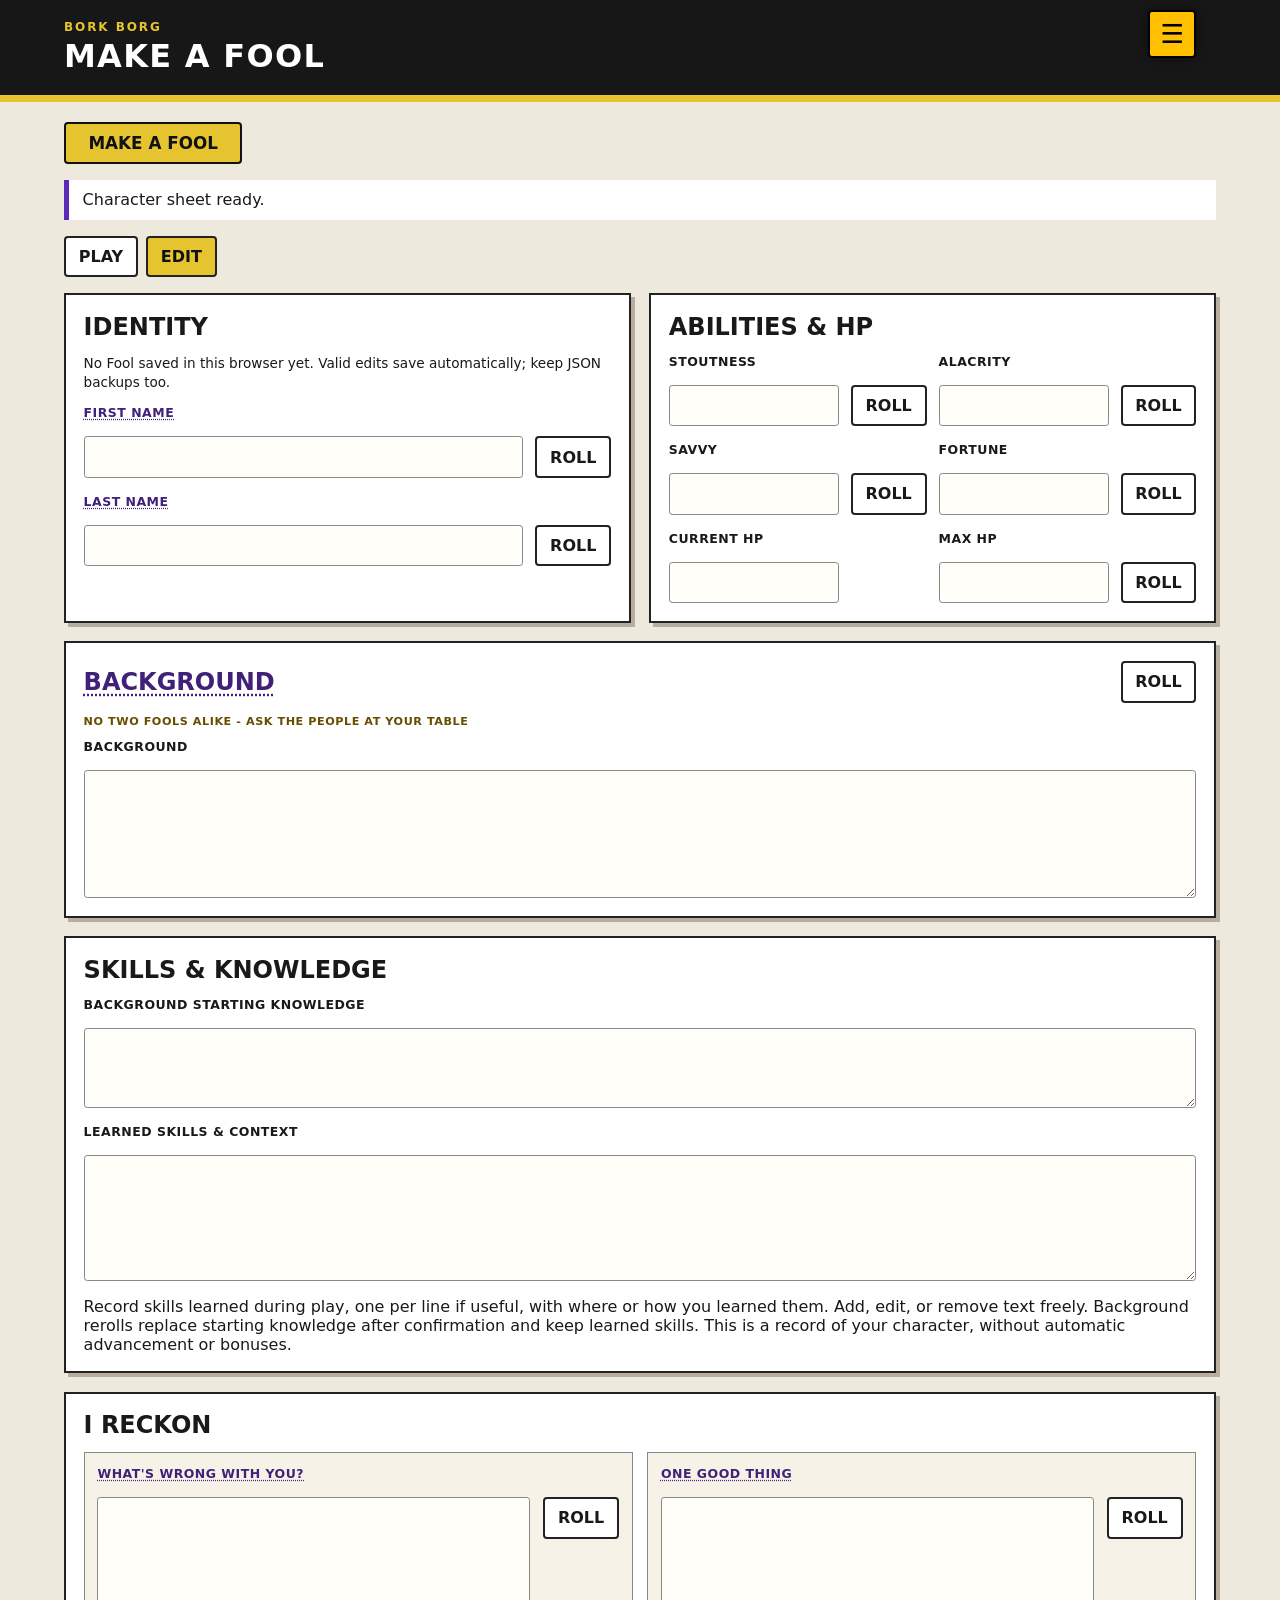
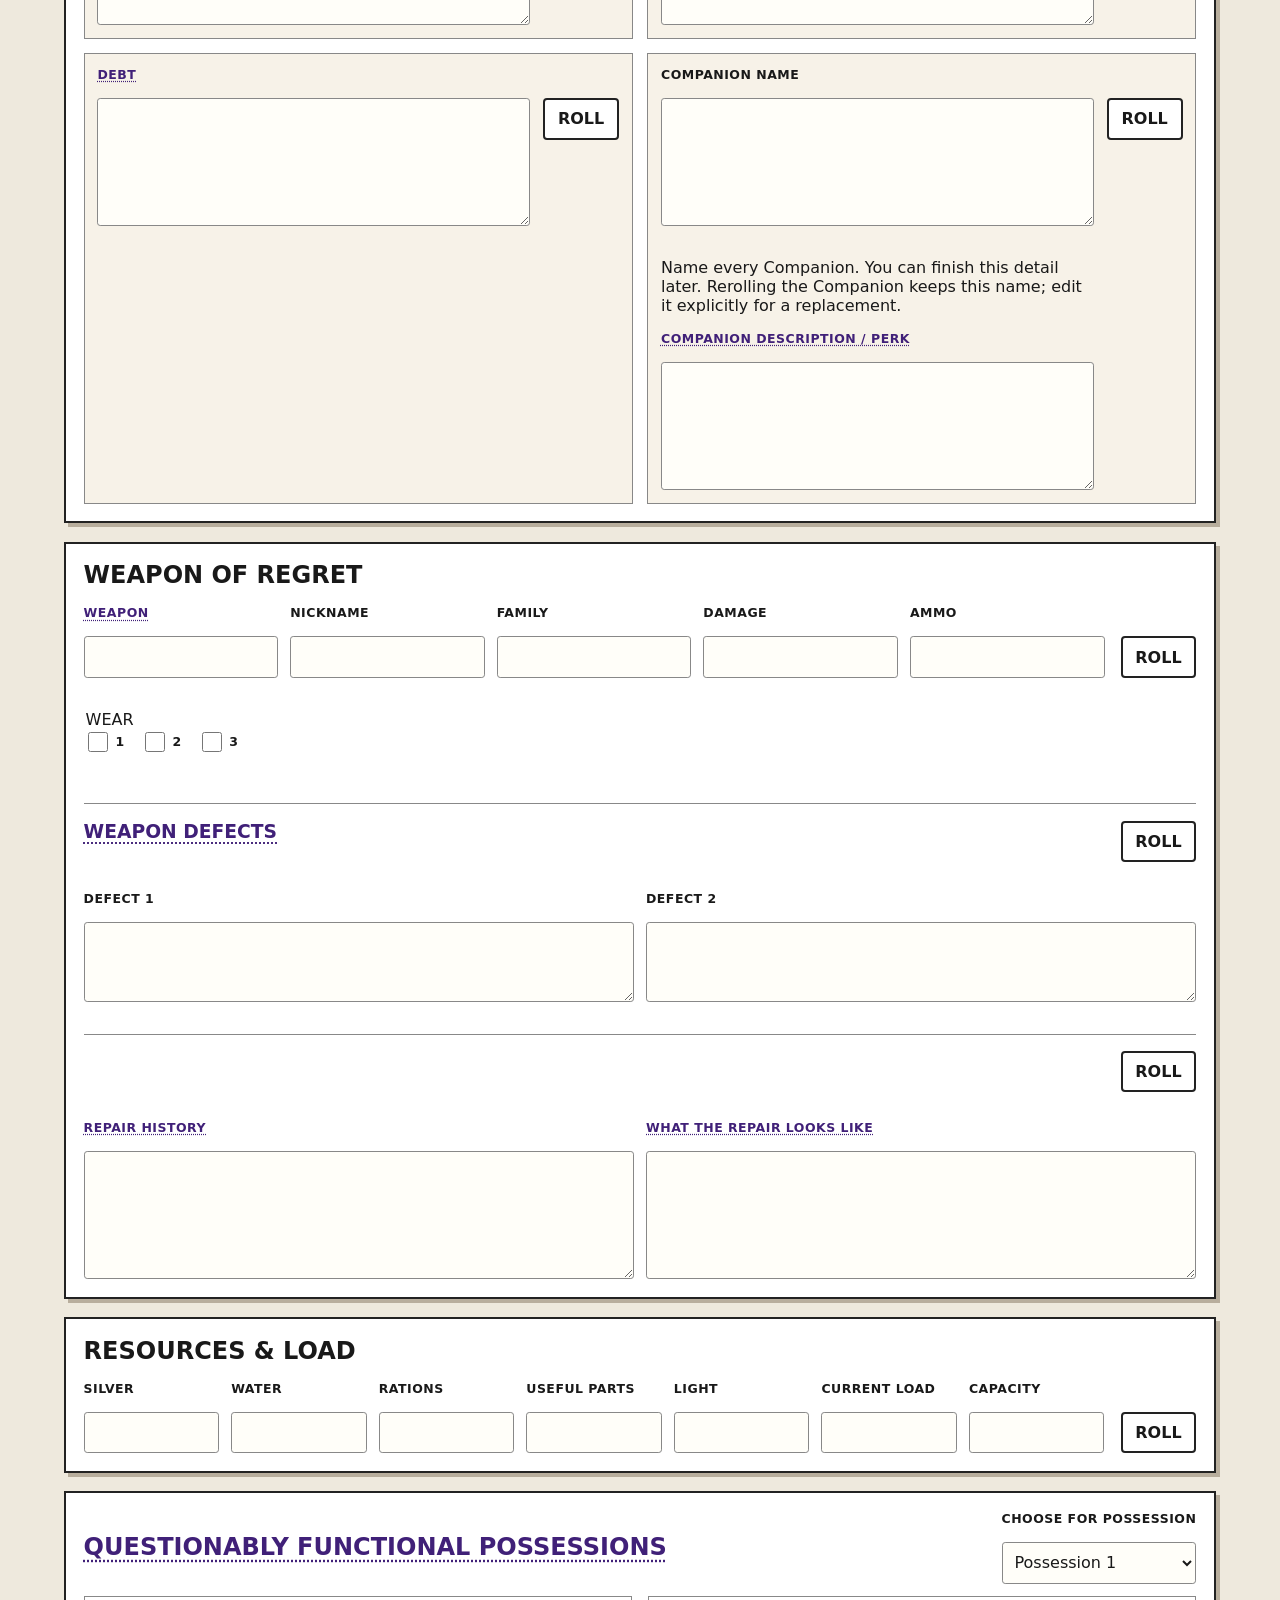
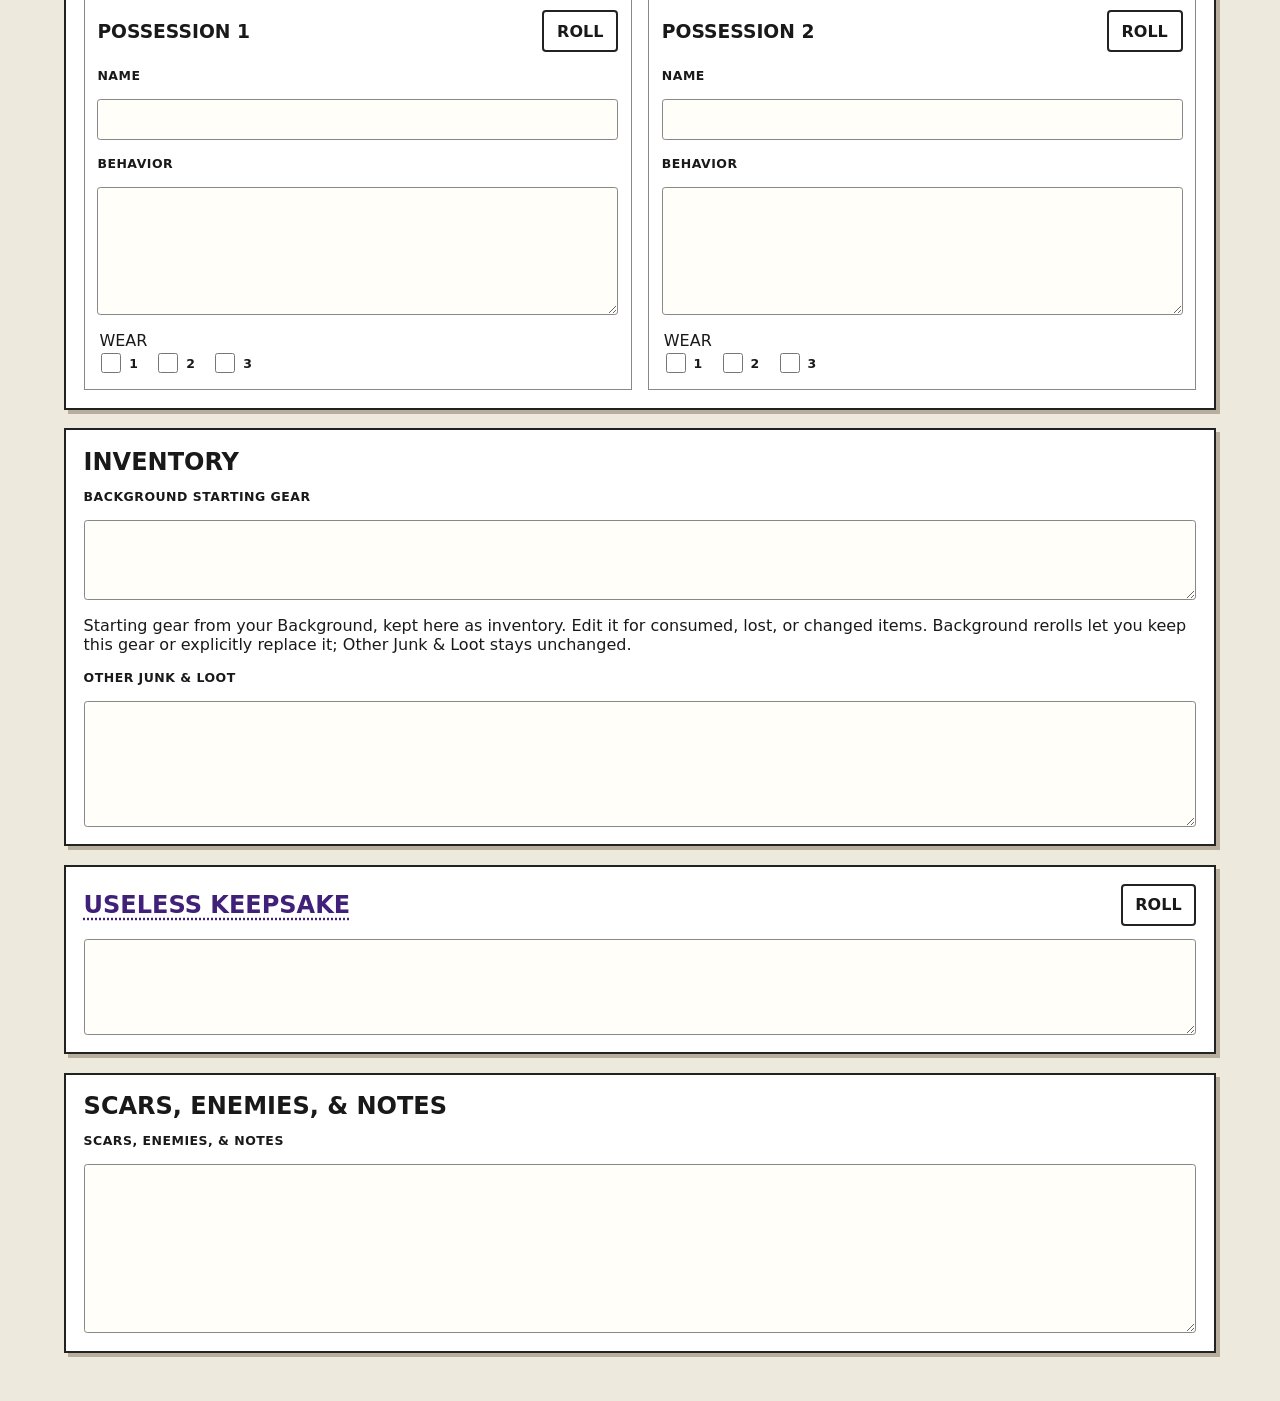
<file: BorkBorg/index.html>
<!doctype html>
<html lang="en">
<head>
<meta charset="utf-8">
<meta name="viewport" content="width=device-width, initial-scale=1">
<title>MAKE A FOOL has moved</title>
<link rel="canonical" href="https://hog-water.github.io/borkborg/make-a-fool/">
</head>
<body>
<h1>MAKE A FOOL has moved</h1>
<p><a id="destination" href="/borkborg/make-a-fool/">Continue to MAKE A FOOL</a>.</p>
<noscript><p>JavaScript is disabled. Follow the link above to continue.</p></noscript>
<script>
const destination = "/borkborg/make-a-fool/" + location.search + location.hash;
document.getElementById("destination").href = destination;
location.replace(destination);
</script>
</body>
</html>
</file>
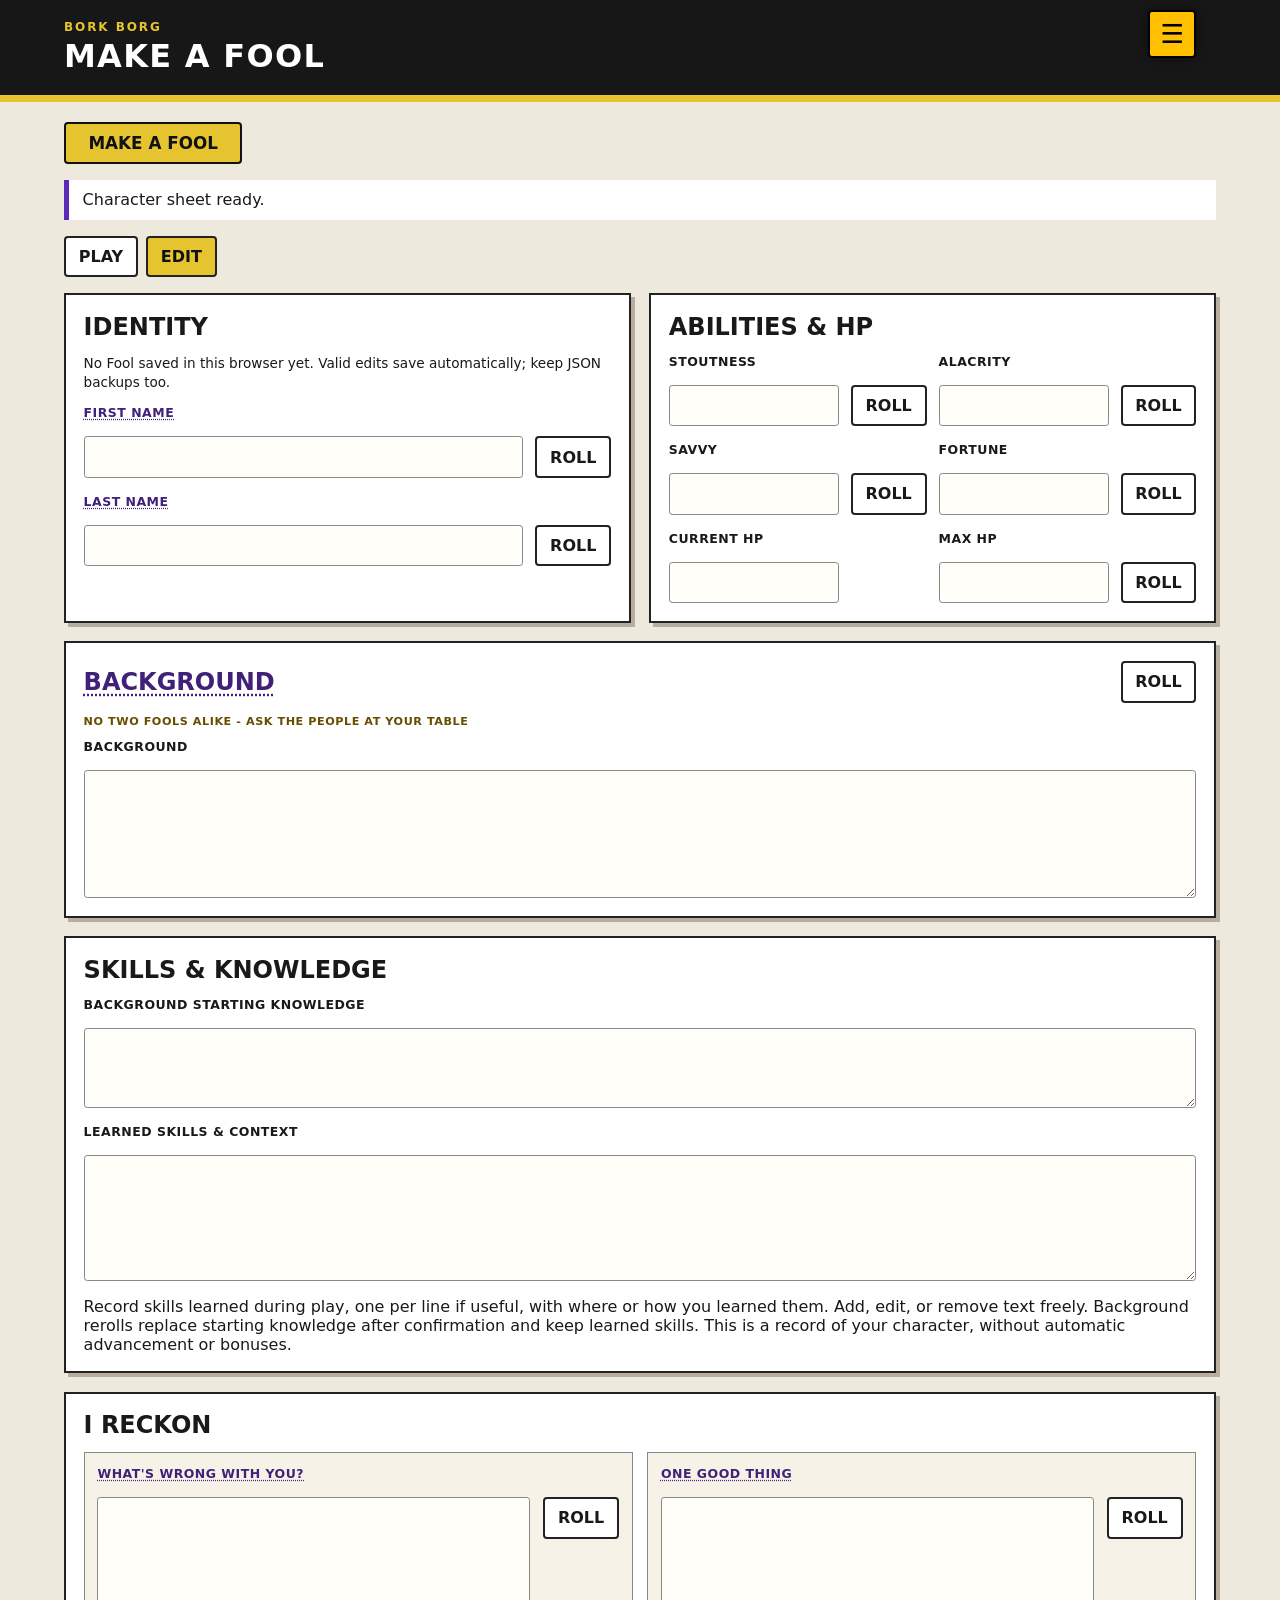
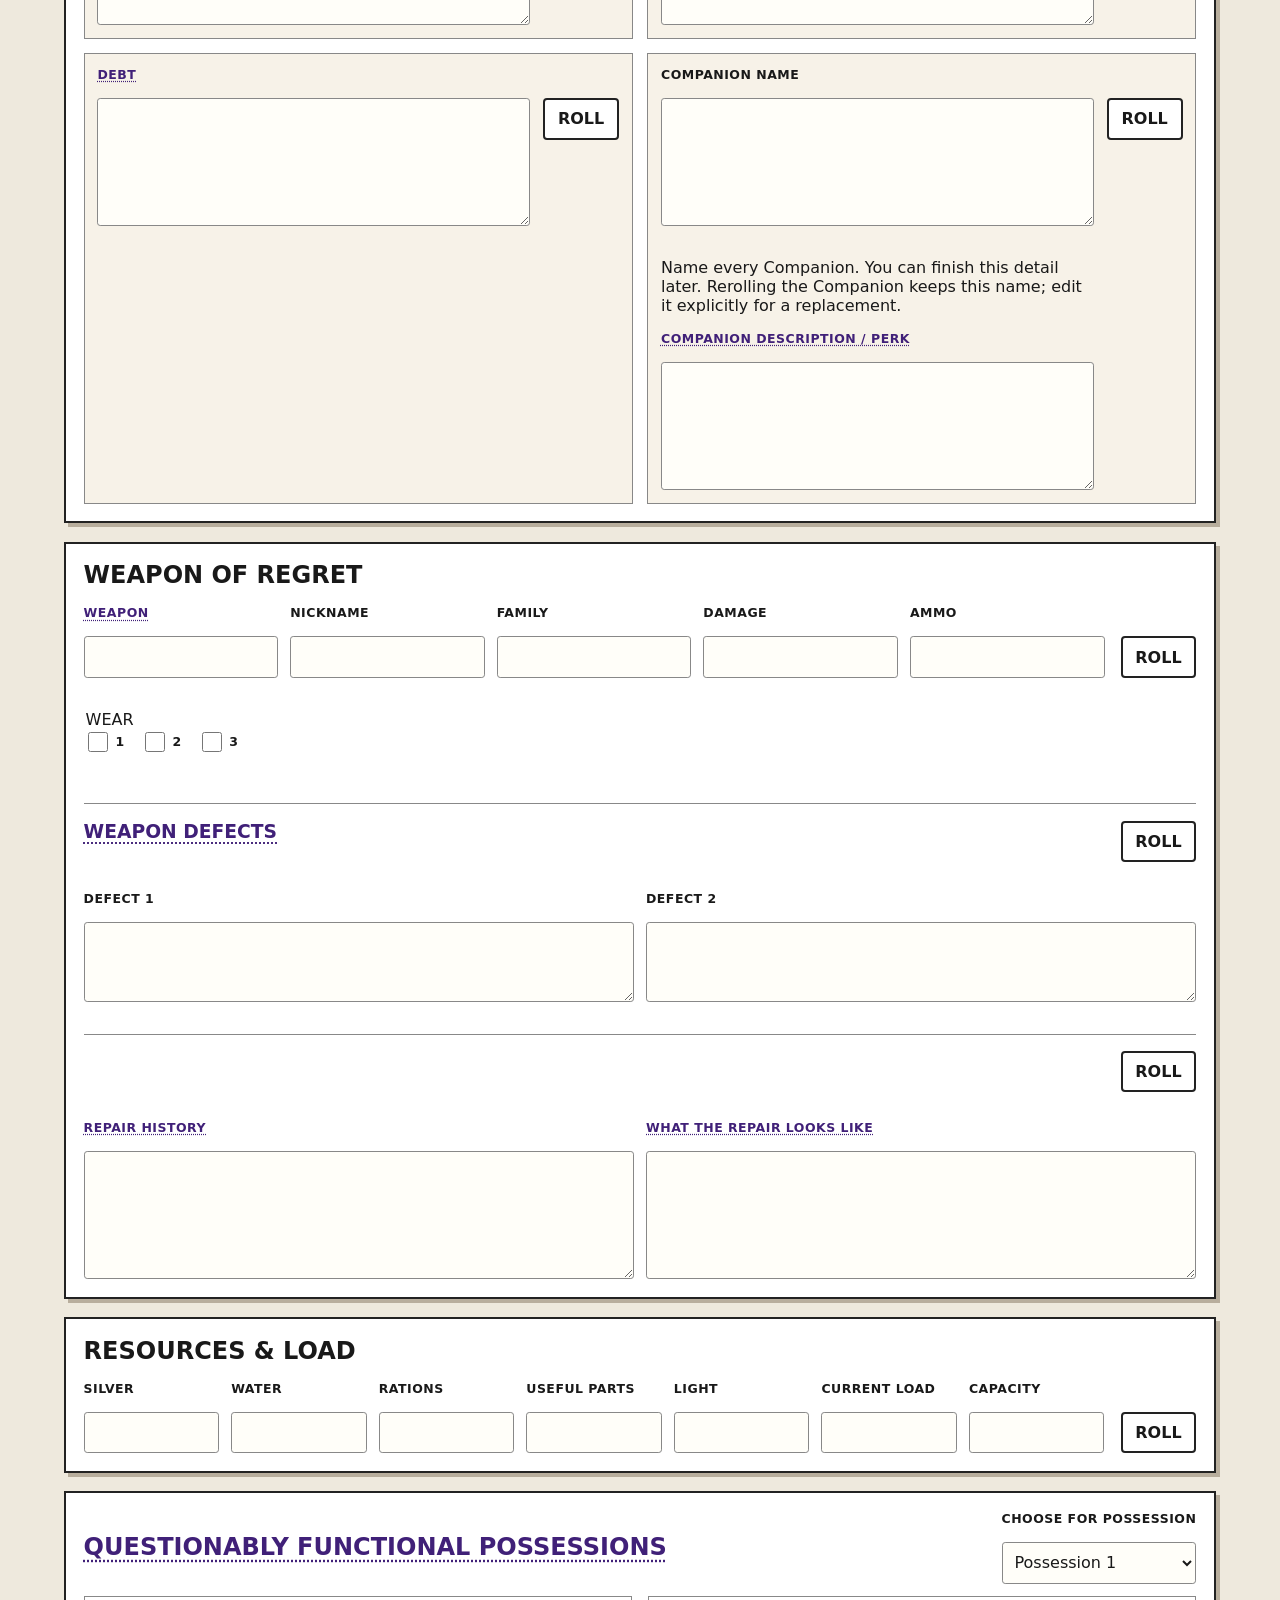
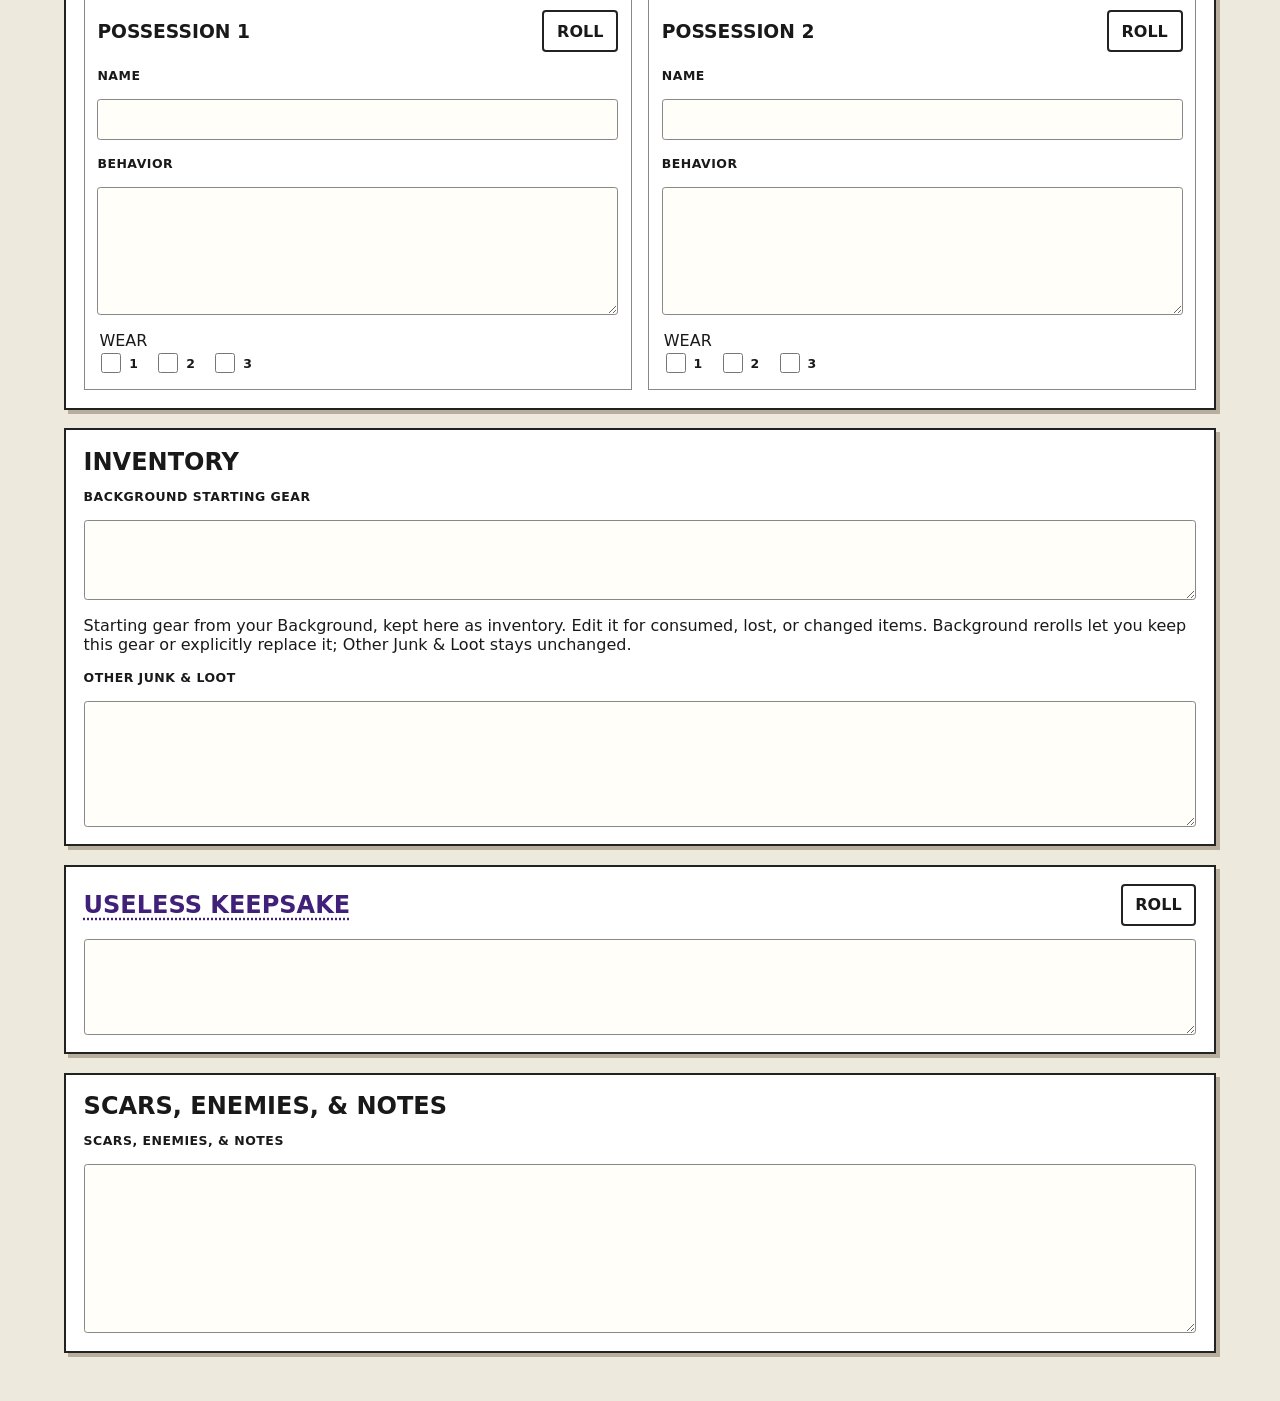
<file: borkborg/make-a-fool/index.html>
<!doctype html>
<html lang="en">
<head>
  <meta charset="utf-8">
  <meta name="viewport" content="width=device-width, initial-scale=1">
  <meta name="color-scheme" content="light dark">
  <title>BORK BORG - MAKE A FOOL</title>
  <link rel="stylesheet" href="app.css">
  <link rel="stylesheet" href="navigation.css">
  <link rel="stylesheet" href="reference-preview.css">
</head>
<body>
  <header class="masthead">
    <div><p class="eyebrow">BORK BORG</p><h1>MAKE A FOOL</h1></div>
  </header>
  <button id="menu-button" class="maf-menu-button" type="button" aria-label="Open menu"><span aria-hidden="true">&#9776;</span></button>
  <dialog id="navigation-drawer" class="maf-navigation" aria-labelledby="navigation-title">
    <header><h2 id="navigation-title">Menu</h2><button type="button" data-nav-close autofocus>Close</button></header>
    <nav aria-label="Sheet and references">
      <a href="#sheet" data-nav-section="sheet">Character sheet</a>
      <a href="/borkborg/tables/" target="_blank" rel="noopener">Tables (opens a new tab)</a>
      <a href="#field-abilities" data-nav-section="field-abilities">Abilities &amp; HP</a>
      <a href="#field-background" data-nav-section="field-background">Background, skills &amp; I Reckon</a>
      <a href="#field-weapon" data-nav-section="field-weapon">Weapon of Regret</a>
      <a href="#field-resources" data-nav-section="field-resources">Resources &amp; inventory</a>
      <a href="#field-notes" data-nav-section="field-notes">Scars, Enemies, &amp; Notes</a>
    </nav>
    <div class="masthead-actions">
      <label class="theme-picker">Theme<select id="theme-choice"><option value="system">System</option><option value="light">Light</option><option value="dark">Dark</option></select></label>
      <button id="make-fool" class="primary" type="button">MAKE A FOOL</button>
      <p id="theme-feedback" class="theme-feedback" role="status" hidden></p>
    </div>
    <section class="navigation-files" aria-labelledby="backup-title"><div class="section-title"><h2 id="backup-title">Save or load a Fool</h2><div class="actions"><button id="download-json" type="button">Download JSON</button><button id="download-markdown" type="button">Download Markdown</button><button id="import-json" type="button" aria-haspopup="dialog">Import JSON</button></div></div><input id="import-file" type="file" accept=".json,application/json" hidden><details class="navigation-help"><summary>Saving, formats, and backups</summary><p>Download JSON for the current Fool, including your edits, outstanding details, and history. In a fresh session, choose Import JSON and select your saved file. Review it, then replace the current Fool or cancel. You can download the current Fool before replacing it.</p><p>Markdown is an export-only readable sheet of recorded character fields and outstanding choices. History and catalog provenance are summarized; the complete event ledger and machine metadata are omitted. Markdown cannot be imported. Keep JSON for a complete portable backup.</p><p>This release supports portable data 0.0.4 only. Older and future files are rejected without conversion. Keep a backup before replacing or resetting data.</p><p>Valid edits save automatically in this browser and restore when you reload. This is one browser-local Fool, not an account or cloud backup. Download JSON to keep a portable copy; clearing site data or changing browsers can remove access to the local save.</p></details><details class="serialization"><summary>Portable state preview</summary><p>This read-only JSON is the current Fool used by Download JSON. It updates with valid edits in this browser; Import JSON replaces it only after review and confirmation.</p><textarea id="serialized" readonly aria-label="Current portable Fool state"></textarea></details></section>
  </dialog>
  <main>
    <div id="draft-status" class="status draft-error" role="alert" hidden><p id="draft-message"></p><button id="discard-draft" type="button">Discard invalid draft</button></div>
    <button id="start-fool" class="primary" type="button">Make a Fool</button>
    <p id="status" class="status" role="status" aria-live="polite">Ready to make trouble.</p><div id="play-edit-controls" class="play-edit-controls" role="group" aria-label="Sheet presentation"><button type="button" data-mode="play" aria-pressed="false">Play</button><button type="button" data-mode="edit" aria-pressed="true">Edit</button></div>
    <dialog id="import-dialog" class="card import-dialog" aria-labelledby="import-title" aria-describedby="import-summary import-warning"><h2 id="import-title">Replace the current Fool?</h2><p id="import-summary"></p><p id="import-warning">This replaces the whole current Fool, including its history and outstanding details. Download the current Fool first if you want to keep it.</p><div class="actions"><button id="import-cancel" type="button" autofocus>Cancel</button><button id="import-backup" type="button">Download current JSON</button><button id="import-replace" type="button">Replace with imported Fool</button></div><p id="import-status" role="status" aria-live="polite"></p></dialog>
    <section id="local-recovery" class="card" hidden aria-labelledby="recovery-title"><h2 id="recovery-title">Saved data needs your attention</h2><p id="recovery-status" role="status" aria-live="polite"></p><p>Raw backup preserves the original text. It is not a validated JSON export for this release. Starting new removes this saved payload only after confirmation.</p><div class="actions"><button id="raw-backup" type="button">Download raw backup</button><button id="reset-local" type="button">Start new / reset saved data</button></div></section>
    <form id="sheet" class="sheet" novalidate>
      <section id="field-identity" class="card identity" data-sheet-section="identity"><div class="section-title"><h2>Identity</h2></div><p id="storage-status" class="save-status" role="status" aria-live="polite"></p><div class="grid two">
        <label id="field-first-name">First name<input data-field="identity.name.firstName"><a class="table-link" href="#table-first_name">View table: d10 block / d20 entry</a></label><button data-roll="firstName" type="button" aria-label="Roll first name">ROLL</button>
        <label id="field-last-name">Last name<input data-field="identity.name.lastName"><a class="table-link" href="#table-last_name">View table</a></label><button data-roll="lastName" type="button" aria-label="Roll last name">ROLL</button>
      </div></section>
      <section id="choice-panel" class="candidate wide" data-sheet-section="identity" hidden aria-labelledby="choice-title">
        <div><p class="eyebrow">Outstanding character details</p><h2 id="choice-title">Finish these when you are ready</h2><p>These details do not stop you from using or editing the rest of the Fool.</p></div>
        <p class="play-edit-hint">Switch to Edit to finish these details.</p><div id="choices" class="choices" aria-live="polite"></div>
      </section>
      <section id="field-abilities" class="card" data-sheet-section="abilities"><div class="section-title"><h2>Abilities &amp; HP</h2></div><div class="grid abilities">
        <label>STOUTNESS<input inputmode="numeric" data-field="abilities.stoutness"></label><button data-roll="stoutness" type="button" aria-label="Roll Stoutness">ROLL</button>
        <label>ALACRITY<input inputmode="numeric" data-field="abilities.alacrity"></label><button data-roll="alacrity" type="button" aria-label="Roll Alacrity">ROLL</button>
        <label>SAVVY<input inputmode="numeric" data-field="abilities.savvy"></label><button data-roll="savvy" type="button" aria-label="Roll Savvy">ROLL</button>
        <label>FORTUNE<input inputmode="numeric" data-field="abilities.fortune"></label><button data-roll="fortune" type="button" aria-label="Roll Fortune">ROLL</button>
        <label>Current HP<input inputmode="numeric" data-field="health.hp.current"></label><span></span>
        <label>Max HP<input inputmode="numeric" data-field="health.hp.maximum"></label><button data-roll="hp" type="button" aria-label="Roll maximum HP">ROLL</button>
      </div></section>
      <section id="field-background" class="card wide" data-sheet-section="traits"><div class="section-title"><h2>Background</h2><div class="actions"><a class="table-link" href="#table-background">View table</a><button data-roll="background" type="button" aria-label="Roll Background">ROLL</button></div></div><p class="reminder">NO TWO FOOLS ALIKE - ASK THE PEOPLE AT YOUR TABLE</p><div class="grid background-field"><label>Background<textarea data-field="background.name"></textarea></label></div></section>
      <section class="card wide" id="field-knowledge" data-sheet-section="traits"><div class="section-title"><h2>Skills &amp; Knowledge</h2></div><label>Background starting knowledge<textarea data-field="background.know" aria-describedby="knowledge-help"></textarea></label><label>Learned skills &amp; context<textarea rows="5" data-field="knowledge.learned" aria-describedby="knowledge-help"></textarea></label><p id="knowledge-help">Record skills learned during play, one per line if useful, with where or how you learned them. Add, edit, or remove text freely. Background rerolls replace starting knowledge after confirmation and keep learned skills. This is a record of your character, without automatic advancement or bonuses.</p></section>
      <section id="field-reckon" class="card wide" data-sheet-section="traits"><div class="section-title"><h2>I Reckon</h2></div><div class="reckon">
        <div class="reckon-item"><label id="field-wrong">What's Wrong With You?<textarea data-field="identity.wrong"></textarea></label><div class="reckon-actions"><a class="table-link" href="#table-wrong">View table</a><button data-roll="wrong" type="button" aria-label="Roll What's Wrong With You">ROLL</button></div></div>
        <div class="reckon-item"><label id="field-good">One Good Thing<textarea data-field="identity.good"></textarea></label><div class="reckon-actions"><a class="table-link" href="#table-good">View table</a><button data-roll="good" type="button" aria-label="Roll One Good Thing">ROLL</button></div></div>
        <div class="reckon-item"><label id="field-debt">Debt<textarea data-field="identity.debt"></textarea></label><div class="reckon-actions"><a class="table-link" href="#table-debt">View table</a><button data-roll="debt" type="button" aria-label="Roll Debt">ROLL</button></div></div>
        <div class="reckon-item companion-reckon"><div class="companion-fields"><label class="companion-name-control"><span>Companion name</span><textarea data-field="identity.companionName" rows="1" aria-describedby="companion-name-help"></textarea></label><p id="companion-name-help">Name every Companion. You can finish this detail later. Rerolling the Companion keeps this name; edit it explicitly for a replacement.</p><p id="companion-name-outstanding" role="status" hidden>Outstanding detail: name your Companion.</p><label id="field-companion">Companion description / perk<textarea data-field="identity.companion"></textarea></label></div><div class="reckon-actions"><a class="table-link" href="#table-companion">View table</a><button data-roll="companion" type="button" aria-label="Roll Companion">ROLL</button></div></div>
      </div></section>
      <section id="field-weapon" class="card wide" data-sheet-section="fighting"><div class="section-title"><h2>Weapon of Regret</h2><button data-roll="weapon" type="button" aria-label="Roll Weapon of Regret">ROLL</button></div><div class="grid weapon"><label>Weapon<input data-field="weapon.type"><a class="table-link" href="#table-weapon">View Weapon table</a></label><label>Nickname<input data-field="weapon.nickname"></label><label>Family<input data-field="weapon.family"></label><label>Damage<input data-field="weapon.damage"></label><label>Ammo<input data-field="weapon.ammo_die"></label></div><fieldset class="wear"><legend>WEAR</legend><label><input type="checkbox" data-field="weapon.wear.1"> 1</label><label><input type="checkbox" data-field="weapon.wear.2"> 2</label><label><input type="checkbox" data-field="weapon.wear.3"> 3</label></fieldset><div class="field-toolbar actions"><a class="table-link" href="#table-defect">View Defects table</a><button data-roll="defects" type="button" aria-label="Roll Weapon Defects">ROLL</button></div><div id="field-defects" class="grid equal-two"><label>Defect 1<textarea data-field="weapon.defects.1"></textarea></label><label>Defect 2<textarea data-field="weapon.defects.2"></textarea></label></div><div class="repair-toolbar"><div class="actions"><a class="table-link" href="#table-repair">View Repair History table</a><a class="table-link" href="#table-repair_appearance">View Repair Appearance table</a><button data-roll="repair" type="button" aria-label="Roll Weapon Repair">ROLL</button></div></div><div id="field-repair" class="grid equal-two"><label>Repair history<textarea data-field="weapon.repair_history"></textarea></label><label>What the repair looks like<textarea data-field="weapon.repair_appearance"></textarea></label></div></section>
      <section id="field-resources" class="card wide supplies" data-sheet-section="supplies"><div class="section-title"><h2>Resources &amp; Load</h2><button data-roll="supplies" type="button" aria-label="Roll starting supplies">ROLL</button></div><div class="grid resources"><label>Silver<input data-field="resources.silver"></label><label>Water<input data-field="resources.water"></label><label>Rations<input data-field="resources.rations"></label><label>Useful Parts<input data-field="resources.parts"></label><label>Light<input data-field="resources.light"></label><label>Current load<input data-field="inventory.load.current"></label><label>Capacity<input data-field="inventory.load.capacity"></label></div></section>
      <section id="field-possessions" class="card wide" data-sheet-section="supplies"><div class="section-title"><h2>Questionably Functional Possessions</h2><a class="table-link" href="#table-possession">View table</a></div><div id="possessions" class="possessions"></div></section>
      <section id="field-inventory" class="card wide" data-sheet-section="supplies"><div class="section-title"><h2>Inventory</h2></div><label>Background starting gear<textarea data-field="background.have" aria-describedby="background-gear-help"></textarea></label><p id="background-gear-help">Starting gear from your Background, kept here as inventory. Edit it for consumed, lost, or changed items. Background rerolls let you keep this gear or explicitly replace it; Other Junk &amp; Loot stays unchanged.</p><label>Other Junk &amp; Loot<textarea rows="5" data-field="inventory.other_junk"></textarea></label></section>
      <section id="field-keepsake" class="card wide keepsake" data-sheet-section="traits"><div class="section-title"><h2 id="keepsake-title">Useless Keepsake</h2><div class="actions"><a class="table-link" href="#table-keepsake">View table</a><button data-roll="keepsake" type="button" aria-label="Roll Useless Keepsake">ROLL</button></div></div><textarea aria-labelledby="keepsake-title" data-field="keepsake.description"></textarea></section>
      <section id="field-notes" class="card wide notes" data-sheet-section="history"><div class="section-title"><h2>Scars, Enemies, &amp; Notes</h2></div><label>Scars, Enemies, &amp; Notes<textarea rows="7" data-field="notes.scars_people_angry"></textarea></label></section>
    </form>
    <details id="creation-tables" class="creation-tables print-references"><summary id="creation-tables-title">Creation tables</summary><p>Expand a table to choose a result for the live sheet, or use the sheet's Roll / reroll controls for a random result. Results come from the source-derived catalog.</p><div id="tables"></div></details>
  </main>
  <script type="module" src="theme.mjs"></script>
  <script type="module" src="app.mjs"></script>
</body>
</html>
</file>
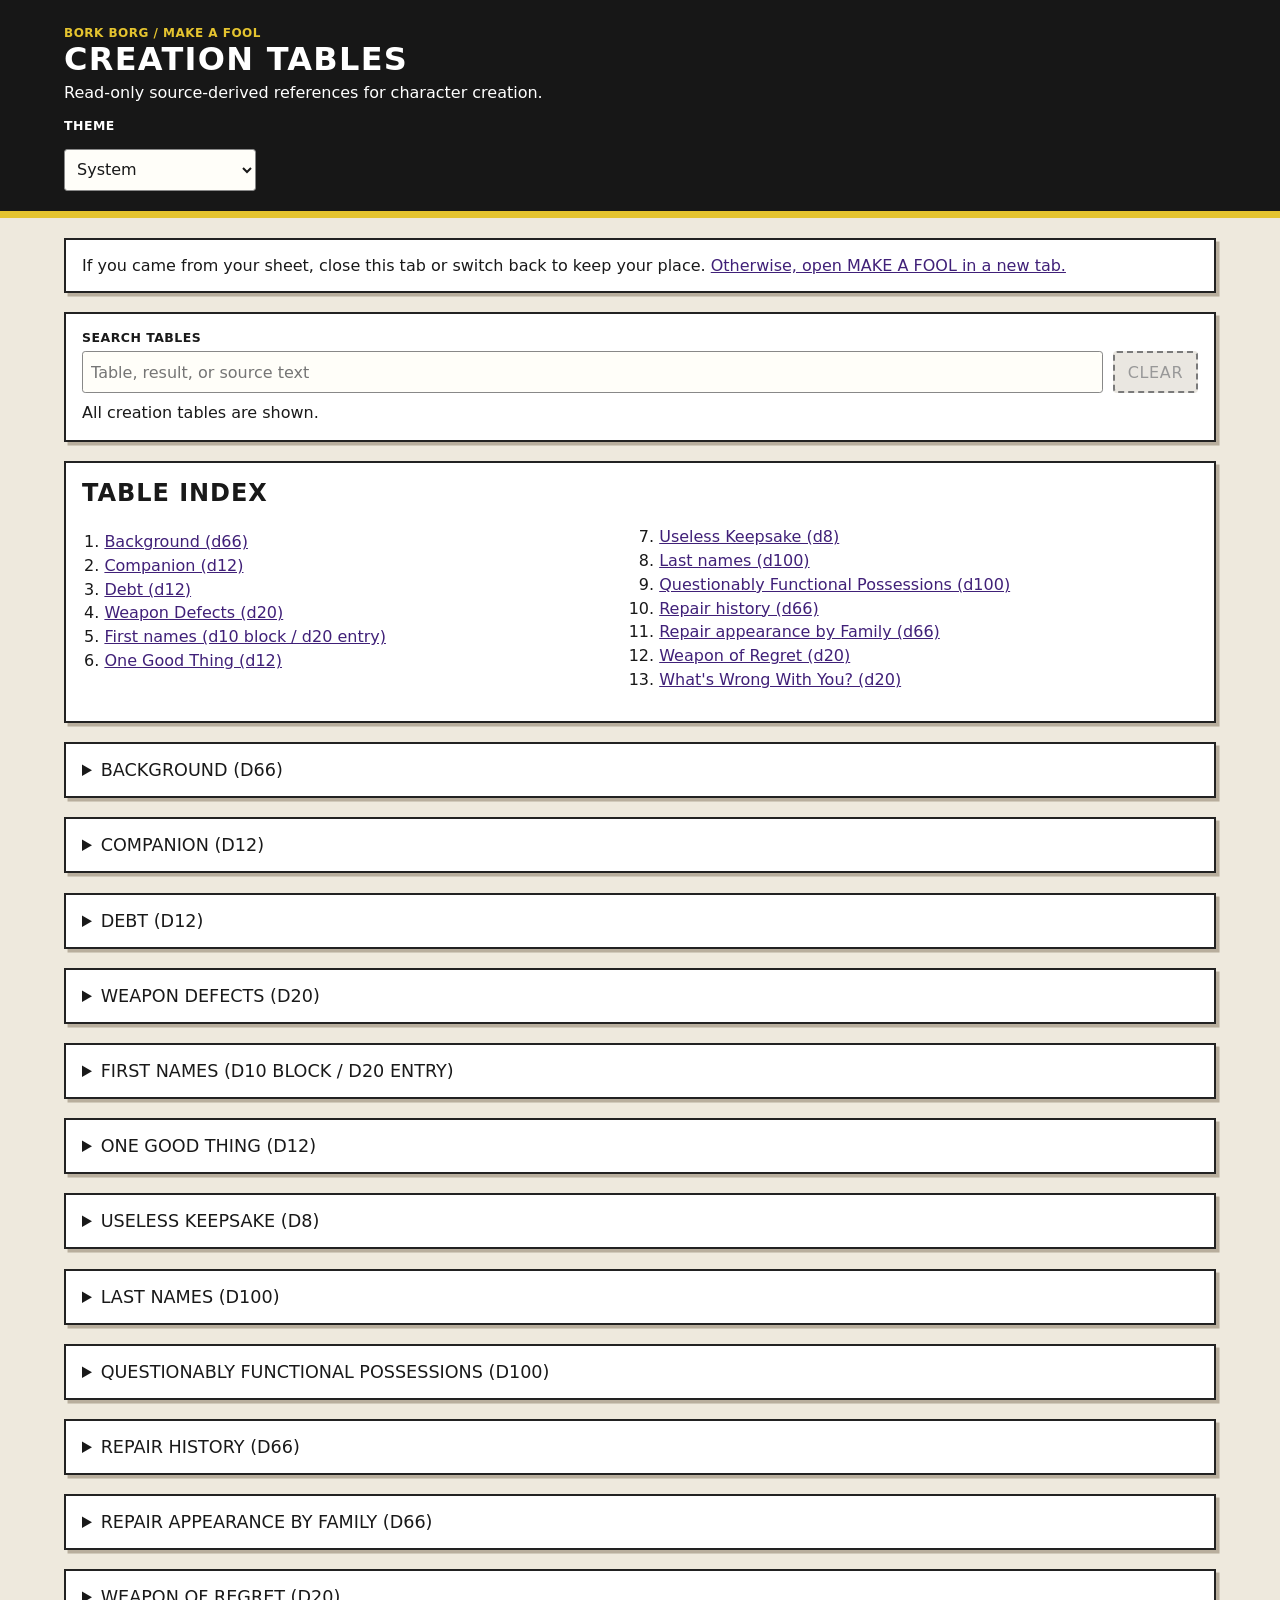
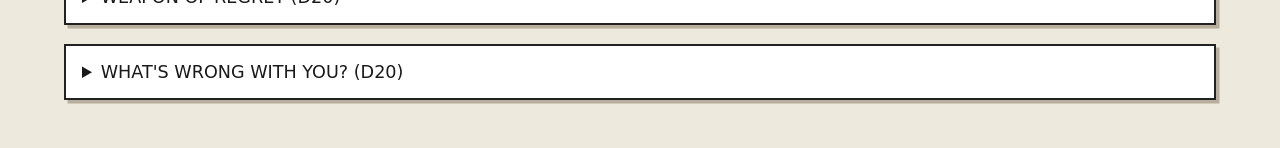
<file: borkborg/tables/index.html>
<!doctype html>
<html lang="en">
<head>
  <meta charset="utf-8">
  <meta name="viewport" content="width=device-width, initial-scale=1">
  <meta name="color-scheme" content="light dark">
  <title>BORK BORG creation tables</title>
  <link rel="stylesheet" href="tables.css">
</head>
<body>
  <header class="masthead"><div class="masthead-content">
    <p class="eyebrow">BORK BORG / MAKE A FOOL</p>
    <h1>Creation tables</h1>
    <p>Read-only source-derived references for character creation.</p>
    <label class="theme-picker">Theme<select id="theme-choice"><option value="system">System</option><option value="light">Light</option><option value="dark">Dark</option></select></label>
    <p id="theme-feedback" role="status" hidden></p>
  </div></header>
  <main>
    <p id="sheet-return" class="sheet-return">If you came from your sheet, close this tab or switch back to keep your place. <a href="../make-a-fool/" target="_blank" rel="noopener">Otherwise, open MAKE A FOOL in a new tab.</a></p>
    <section class="search-panel" aria-label="Search creation tables">
      <label for="table-search">Search tables</label>
      <div class="search-actions"><input id="table-search" type="search" autocomplete="off" placeholder="Table, result, or source text"><button id="clear-search" type="button" disabled>Clear</button></div>
      <p id="search-status" role="status"></p>
    </section>
    <nav aria-label="Creation table index"><h2>Table index</h2><ol id="table-index"></ol></nav>
    <p id="no-results" hidden>No tables or entries match that search. Clear the search and try another word.</p>
    <section id="tables" aria-label="Creation tables"></section>
  </main>
  <script type="module" src="tables.mjs"></script>
  <script type="module" src="../make-a-fool/theme.mjs"></script>
</body>
</html>
</file>
<file: borkborg/make-a-fool/app.css>
:root {
  color-scheme: light;
  font-family: ui-sans-serif, system-ui, sans-serif;
  --menu-fill: #FFC000;
  --menu-ink: #000;
  --page: #eee9dd;
  --ink: #191919;
  --surface: #fff;
  --surface-alt: #f7f2e8;
  --field: #fffef9;
  --border: #222;
  --border-soft: #888;
  --shadow: #b8ae9d;
  --masthead: #171717;
  --masthead-ink: #fff;
  --accent: #e5c42f;
  --accent-hover: #f4da63;
  --focus: #5d2ab8;
  --focus-soft: #eee8fa;
  --link: #402078;
  --reminder: #674d00;
  --muted: #555;
  --badge: #5d2ab8;
  --badge-ink: #fff;
  --accent-ink: #111;
  --error: #9c1748;
  --disabled: #ddd8ce;
  --disabled-ink: #555;
  --palette-magenta: #FF0080;
  --palette-amber: #FFC000;
}
* { box-sizing: border-box; }
html { scroll-padding-top: calc(4.5rem + env(safe-area-inset-top)); }
body > .masthead { padding-right: 8rem; }
.save-status { font-size: .85rem; line-height: 1.4; }
.draft-error { border-color: var(--error); }
[aria-invalid="true"] { border: 2px solid var(--error); }
.reference-trigger {
  padding: 0; min-height: 1.5rem; max-width: 100%;
  color: var(--link); border: 0; background: transparent;
  text-align: left; text-decoration: underline dotted; text-underline-offset: .2em;
  overflow-wrap: anywhere; white-space: normal; font: inherit;
  -webkit-tap-highlight-color: transparent;
}
.reference-label-heading { min-height: 0; font-size: .78rem; font-weight: 800; letter-spacing: .04em; line-height: normal; }
.reference-trigger[hidden] { display: none; }
.reference-label-text { position: absolute; clip: rect(0 0 0 0); width: 1px; height: 1px; overflow: hidden; }
.field-reference-group > label { margin-top: 0; }
#sheet label + p, #sheet .field-reference-group + p { margin-top: 1rem; }
.reference-table-scroll { max-width: 100%; overflow-x: auto; }
.reference-table-scroll:focus-visible { outline: 3px solid var(--focus); outline-offset: -3px; }
.reference-scroll-help { font-size: .85rem; line-height: 1.4; }
.reference-table table { width: 100%; table-layout: auto; border-collapse: collapse; }
.reference-table thead th { white-space: nowrap; }
.reference-table .reference-die { width: 1%; white-space: nowrap; font-variant-numeric: tabular-nums; }
.reference-slot { max-width: 14rem; }
.field-reference-group { display: grid; align-content: start; gap: 1rem; min-width: 0; }
.print-references { display: none; }
.navigation-files .section-title, .navigation-files .actions { display: grid; gap: .65rem; }
.maf-navigation .masthead-actions { display: grid; margin: 1rem 0; }
body { margin: 0; background: var(--page); color: var(--ink); }
a { color: var(--link); }
.masthead-actions { display: flex; align-items: end; flex-wrap: wrap; gap: .8rem; }
.theme-picker { min-width: 8rem; }
.theme-feedback { margin: 0; max-width: 22rem; font-size: .8rem; }
.masthead { display: flex; align-items: center; justify-content: space-between; gap: 1rem; padding: 1.25rem max(1rem, calc((100vw - 72rem) / 2)); background: var(--masthead); color: var(--masthead-ink); border-bottom: .45rem solid var(--accent); }
h1, h2, h3, p { margin-top: 0; }
button, .table-link, h1, h2, h3, h4, h5, h6, summary, legend, th { text-transform: uppercase; }
h1 { margin-bottom: 0; letter-spacing: .04em; }
.eyebrow { margin-bottom: .2rem; color: var(--accent); font-size: .75rem; font-weight: 800; letter-spacing: .16em; text-transform: uppercase; }
main { width: min(72rem, calc(100% - 2rem)); margin: 1.25rem auto 3rem; }
button { min-height: 2.6rem; padding: .55rem .8rem; border: 2px solid var(--border); border-radius: .25rem; background: var(--surface); color: var(--ink); font: inherit; font-weight: 750; cursor: pointer; }
button:hover:not(:disabled) { background: var(--accent-hover); color: var(--accent-ink); }
button:disabled { background: var(--disabled); color: var(--disabled-ink); border-style: dashed; cursor: not-allowed; }
[aria-invalid="true"] { border: 2px solid var(--error); }
[role="alert"], .error { color: var(--error); }
a:hover { text-decoration-thickness: .15em; }
input[type="checkbox"] { accent-color: var(--accent); }
dialog { background: var(--surface); color: var(--ink); border: 2px solid var(--border); }
button:focus-visible, input:focus-visible, textarea:focus-visible, select:focus-visible, a:focus-visible, summary:focus-visible { outline: 3px solid var(--focus); outline-offset: 2px; }
.primary { padding-inline: 1.4rem; border-color: var(--accent-ink); background: var(--accent); color: var(--accent-ink); font-size: 1.05rem; }
#start-fool { margin: 0 0 1rem; }
.quiet { border-color: transparent; background: transparent; }
.status { margin: 0 0 1rem; padding: .65rem .85rem; border-left: .35rem solid var(--focus); background: var(--surface); }
.candidate { margin-bottom: 1rem; padding: 1rem; border: 3px solid var(--focus); background: var(--surface); }
.candidate .actions { margin-top: 1rem; }
.choices { display: grid; gap: .75rem; }
.choice { display: flex; align-items: end; gap: .6rem; flex-wrap: wrap; padding: .75rem; background: var(--focus-soft); }
.sheet { display: grid; grid-template-columns: repeat(2, minmax(0, 1fr)); gap: 1.15rem; }
.card { min-width: 0; padding: 1.1rem; border: 2px solid var(--border); background: var(--surface); box-shadow: .25rem .25rem 0 var(--shadow); }
.card > :last-child { margin-bottom: 0; }
.wide { grid-column: 1 / -1; }
.section-title { display: flex; align-items: center; justify-content: space-between; gap: .75rem; margin-bottom: .8rem; }
.section-title h2, .section-title h3 { margin: 0; }
.section-title { flex-wrap: wrap; }
.section-title > *, .actions > * { min-width: 0; }
.section-title button, .actions button { flex-shrink: 0; }
.grid { display: grid; column-gap: .75rem; row-gap: 1rem; }
.grid.two { grid-template-columns: minmax(0, 1fr) auto; }
.grid.equal-two { grid-template-columns: repeat(2, minmax(0, 1fr)); }
.background-field { grid-template-columns: minmax(0, 1fr); }
.grid.three { grid-template-columns: repeat(3, minmax(0, 1fr)); }
.abilities { grid-template-columns: minmax(0, 1fr) auto minmax(0, 1fr) auto; }
.resources, .weapon { grid-template-columns: repeat(auto-fit, minmax(8rem, 1fr)); }
label { display: grid; align-content: start; gap: 1rem; min-width: 0; font-size: .78rem; font-weight: 800; letter-spacing: .04em; text-transform: uppercase; }
input, textarea, select { width: 100%; min-height: 2.6rem; padding: .5rem; border: 1px solid var(--border-soft); border-radius: .2rem; background: var(--field); color: var(--ink); font: 1rem/1.35 ui-sans-serif, system-ui, sans-serif; text-transform: none; letter-spacing: normal; }
textarea { min-height: 5rem; resize: vertical; }
.reckon { display: grid; grid-template-columns: repeat(2, minmax(0, 1fr)); gap: .9rem; }
.reckon-item { min-width: 0; padding: .8rem; border: 1px solid var(--border-soft); background: var(--surface-alt); }
.reckon-actions { display: flex; align-items: center; gap: .6rem; flex-wrap: wrap; margin-top: 1rem; }
.companion-reckon { display: grid; grid-template-columns: minmax(0, 1fr); row-gap: 1rem; }
.companion-reckon .companion-fields { display: contents; }
.companion-name-control { grid-row: 1; }
.companion-reckon > .reckon-actions { grid-row: 2; margin-top: 0; }
.companion-reckon .companion-fields > p, .companion-reckon .field-reference-group { grid-column: 1; }
.companion-reckon .companion-fields > p { margin: 0; }
.reminder { display: block; margin: .15rem 0 .7rem; color: var(--reminder); font-size: .7rem; font-weight: 800; letter-spacing: .05em; text-transform: uppercase; }
.wear { display: flex; gap: 1rem; margin: 1rem 0; border: 0; padding: 0; }
.wear label { display: flex; align-items: center; gap: .3rem; }
.wear input { width: 1.25rem; min-height: 1.25rem; }
.actions { display: flex; align-items: center; gap: .6rem; flex-wrap: wrap; }
.repair-toolbar, .field-toolbar { display: flex; align-items: center; gap: .75rem 1rem; flex-wrap: wrap; margin: 1rem 0 .75rem; padding-top: 1rem; border-top: 1px solid var(--border-soft); }
.repair-toolbar > .actions { width: 100%; }
.repair-toolbar button, .field-toolbar button { margin-left: auto; }
.possessions { display: grid; grid-template-columns: repeat(2, minmax(0, 1fr)); gap: 1rem; }
.possession { min-width: 0; display: grid; align-content: start; gap: 1rem; padding: .8rem; border: 1px solid var(--border-soft); }
.badge { justify-self: start; display: inline-block; margin-bottom: .5rem; padding: .22rem .45rem; background: var(--badge); color: var(--badge-ink); font-size: .72rem; font-weight: 900; letter-spacing: .08em; }
.serialization { margin-top: 1rem; padding: 1rem; background: var(--surface); }
.table-link { align-self: center; color: var(--link); font-size: .8rem; font-weight: 800; }
.creation-tables { margin-top: 1.75rem; padding: 1.1rem; border: 2px solid var(--border); background: var(--surface); }
.creation-tables > summary { font-size: 1.5rem; }
.creation-tables > summary, .creation-table > summary, .serialization > summary { min-height: 2.75rem; padding: .5rem .25rem; font-weight: 800; cursor: pointer; overflow-wrap: anywhere; }
.creation-tables[open] > summary, .creation-table[open] > summary, .serialization[open] > summary { margin-bottom: .75rem; }
.creation-tables > p { margin-bottom: 1rem; }
.creation-table { margin-top: 1.15rem; padding-top: 1rem; border-top: 3px solid var(--focus); scroll-margin-top: 1rem; }
.creation-table table { width: 100%; margin-top: .6rem; border-collapse: collapse; font-size: .88rem; }
.creation-table th, .creation-table td { padding: .45rem; border: 1px solid var(--border-soft); text-align: left; vertical-align: top; }
.creation-table th { width: 3.5rem; background: var(--focus-soft); }
.creation-table td:last-child { width: 6rem; }
.creation-table button { min-height: 2rem; padding: .3rem .5rem; }
.table-source { overflow-wrap: anywhere; color: var(--muted); font-family: ui-monospace, monospace; font-size: .72rem; }
.serialization textarea { min-height: 16rem; font-family: ui-monospace, monospace; font-size: .78rem; }
/* Field groups share an inset and keep controls beside their own result. */
/* Roll controls align with the input row even when a reference heading wraps it. */
.identity .grid > button, .abilities > button { align-self: end; margin-top: 0; }
.identity .field-reference-group { align-content: end; }
.identity .field-reference-group > label { margin-top: 0; }
#field-background textarea { min-height: 8rem; }
.reckon-item textarea { min-height: 8rem; }
#field-repair textarea, .possession textarea { min-height: 8rem; }
.supplies .section-title { margin-bottom: 1.1rem; }
.weapon label { align-content: start; }
.possession .section-title, .possession .wear { margin: 0; }
#sheet > section > label + label, #sheet > section > p + label, #sheet > section > p + .field-reference-group,
.reckon-item:not(.companion-reckon) > div > p + label, .reckon-item:not(.companion-reckon) > div > p + .field-reference-group { margin-top: 1rem; }
.keepsake textarea { display: block; min-height: 6rem; }
textarea { display: block; max-width: 100%; }
@media (min-width: 45rem) {
  .supplies, #field-weapon { display: grid; grid-template-columns: minmax(0, 1fr) auto; column-gap: 1rem; row-gap: 1rem; }
  .supplies .section-title, #field-weapon > .section-title { display: contents; }
  .supplies .section-title h2, #field-weapon > .section-title h2 { grid-column: 1; grid-row: 1; }
  .supplies .section-title > button, #field-weapon > .section-title > button { grid-column: 2; grid-row: 1 / span 2; align-self: end; }
  .supplies > .resources, #field-weapon > .weapon { grid-column: 1; grid-row: 2; }
  #field-weapon > .wear, #field-weapon > .field-toolbar, #field-weapon > .repair-toolbar, #field-weapon > .grid.equal-two { grid-column: 1 / -1; }
}
@media (min-width: 68rem) {
  .reckon-item { display: grid; grid-template-columns: minmax(0, 1fr) auto; grid-template-rows: max-content max-content; column-gap: .8rem; row-gap: 1rem; align-content: start; }
  .reckon-item > .field-reference-group { display: contents; }
  .reckon-item > .field-reference-group > .reference-trigger { grid-column: 1; grid-row: 1; }
  .reckon-item > .field-reference-group > label { grid-column: 1; grid-row: 2; }
  .reckon-actions { grid-column: 2; grid-row: 2; align-self: start; align-content: start; align-items: start; flex-direction: column; margin-top: 0; }
  .reckon-actions > button { order: -1; }
  .companion-reckon .companion-name-control { display: grid; grid-column: 1; grid-row: 1 / span 2; grid-template-rows: subgrid; }
  .companion-reckon .companion-name-control > span { grid-row: 1; }
  .companion-reckon .companion-name-control > textarea { grid-row: 2; }
  .companion-reckon .companion-fields > p, .companion-reckon .field-reference-group { grid-column: 1; }
}
[hidden] { display: none !important; }
.import-dialog { width: min(36rem, calc(100% - 2rem)); max-height: calc(100dvh - 2rem); overflow: auto; color: var(--ink); }
.import-dialog p { overflow-wrap: anywhere; }
.import-dialog::backdrop { background: rgb(0 0 0 / .65); }
:root[data-theme="dark"] {
    color-scheme: dark;
    --page: #0d0b0d;
    --ink: #f5f0f3;
    --surface: #161216;
    --surface-alt: #211721;
    --field: #0d0b0d;
    --border: #c9bdc5;
    --border-soft: #897984;
    --shadow: #000;
    --masthead: #080608;
    --masthead-ink: #f5f0f3;
    --accent: var(--palette-magenta);
    --accent-hover: var(--palette-amber);
    --focus: var(--palette-magenta);
    --focus-soft: #241220;
    --link: var(--palette-magenta);
    --reminder: var(--palette-amber);
    --muted: #b8aab3;
    --badge: var(--palette-magenta);
    --badge-ink: var(--accent-ink);
    --error: var(--palette-amber);
    --disabled: #302830;
    --disabled-ink: #c9bdc5;
}
@media (prefers-color-scheme: dark) {
  :root:not([data-theme]) {
    color-scheme: dark;
    --page: #0d0b0d;
    --ink: #f5f0f3;
    --surface: #161216;
    --surface-alt: #211721;
    --field: #0d0b0d;
    --border: #c9bdc5;
    --border-soft: #897984;
    --shadow: #000;
    --masthead: #080608;
    --masthead-ink: #f5f0f3;
    --accent: var(--palette-magenta);
    --accent-hover: var(--palette-amber);
    --focus: var(--palette-magenta);
    --focus-soft: #241220;
    --link: var(--palette-magenta);
    --reminder: var(--palette-amber);
    --muted: #b8aab3;
    --badge: var(--palette-magenta);
    --badge-ink: var(--accent-ink);
    --error: var(--palette-amber);
    --disabled: #302830;
    --disabled-ink: #c9bdc5;
  }
}
@media (max-width: 44rem) {
  .masthead { align-items: stretch; flex-direction: column; }
  .sheet { grid-template-columns: 1fr; }
  .wide { grid-column: auto; }
  .grid.three, .grid.equal-two, .abilities, .possessions, .reckon { grid-template-columns: 1fr; }
  .grid.two { grid-template-columns: 1fr; }
  .identity .grid > button, .abilities > button { justify-self: end; margin-top: 0; }
  .abilities > span:empty { display: none; }
  #field-repair textarea, .possession textarea { min-height: 10rem; }
  .resources, .weapon { grid-template-columns: repeat(2, minmax(0, 1fr)); }
  .resources label:last-of-type:nth-of-type(odd), .weapon label:first-child { grid-column: 1 / -1; }
  .section-title { align-items: stretch; flex-direction: column; }
  .repair-toolbar { align-items: stretch; flex-direction: column; }
  .creation-table { overflow-x: auto; }
}

@media print {
  .print-references { display: none !important; }
  .reference-slot, #start-fool, #discard-draft { display: none !important; }
  .reference-trigger { color: #000; text-decoration: none; pointer-events: none; }
  :root, :root[data-theme] {
    color-scheme: light;
    --page: #fff;
    --ink: #000;
    --surface: #fff;
    --surface-alt: #fff;
    --field: #fff;
    --border: #000;
    --border-soft: #555;
    --shadow: transparent;
    --masthead: #fff;
    --masthead-ink: #000;
    --accent: #000;
    --accent-hover: #fff;
    --accent-ink: #fff;
    --focus: #000;
    --focus-soft: #fff;
    --link: #000;
    --reminder: #000;
    --muted: #333;
    --badge: #fff;
    --badge-ink: #000;
    --error: #000;
    --disabled: #fff;
    --disabled-ink: #333;
  }
  .masthead-actions, .theme-feedback { display: none; }
  .card { box-shadow: none; }
  .badge { border: 1px solid var(--border); }
}

:root[data-theme="dark"] { --menu-fill: #FF0080; --menu-ink: #fff; }
.play-edit-controls { display: flex; gap: .5rem; margin: 0 0 1rem; }
.play-edit-controls [aria-pressed="true"] { background: var(--accent); color: var(--accent-ink); }
#sheet[data-presentation-mode="play"] .abilities { grid-template-columns: repeat(2, minmax(0, 1fr)); }
#sheet[data-presentation-mode="play"] .abilities > span:empty { display: none; }
#sheet[data-presentation-mode="play"] [data-roll],
#sheet[data-presentation-mode="play"] [data-select-table],
#sheet[data-presentation-mode="play"] .reference-choose { display: none !important; }
:root[data-presentation-mode="play"] .reference-preview .reference-choose { display: none !important; }
.play-edit-hint { display: none; }
#sheet[data-presentation-mode="play"] #choice-panel .play-edit-hint { display: block; }
#sheet[data-presentation-mode="play"] #choice-panel #choices,
#sheet[data-presentation-mode="play"] .reference-slot { display: none; }
#sheet [data-play-locked] { background: transparent; border-color: transparent; cursor: default; }
</file>
<file: borkborg/make-a-fool/navigation.css>
.maf-menu-button {
  position: fixed;
  z-index: 40;
  top: max(.65rem, env(safe-area-inset-top));
  right: max(calc(.65rem + env(safe-area-inset-right)), calc(max(1rem, (100vw - 72rem) / 2) + 1.1rem + 2px));
  width: 3rem;
  padding: .25rem;
  font-size: 1.65rem;
  line-height: 1;
  background: var(--menu-fill, #FFC000);
  color: var(--menu-ink, #000);
  border: 2px solid var(--menu-ink, #000);
  min-width: 3rem;
  min-height: 3rem;
  box-shadow: 0 0 12px rgb(0 0 0 / .45);
  opacity: 1;
  transition: opacity .15s ease;
}
.maf-menu-button.maf-menu-hidden {
  opacity: 0;
  pointer-events: none;
}
.maf-navigation {
  position: fixed;
  inset: 0 0 0 auto;
  margin: 0;
  width: min(26rem, 100%);
  max-width: 100%;
  height: 100dvh;
  max-height: 100dvh;
  overflow: auto;
  overscroll-behavior: contain;
  padding: max(1rem, env(safe-area-inset-top)) max(1rem, env(safe-area-inset-right)) max(1rem, env(safe-area-inset-bottom)) 1rem;
  border: 2px solid var(--border);
  background: var(--surface);
  color: var(--ink);
}
.maf-navigation::backdrop { background: rgb(0 0 0 / .55); }
.maf-navigation header { display: flex; align-items: center; justify-content: space-between; gap: 1rem; }
.maf-navigation.maf-navigation-menu-mounted header { padding-right: 8rem; }
.maf-navigation h2 { margin: 0; }
.maf-navigation nav, .maf-navigation .navigation-actions { display: grid; gap: .1rem; margin: .6rem 0; }
.maf-navigation a { display: flex; align-items: center; min-height: 2.75rem; padding: .25rem .4rem; overflow-wrap: anywhere; }
.maf-navigation button { min-height: 2.75rem; white-space: normal; }
.maf-navigation :focus-visible, .maf-menu-button:focus-visible { outline: 3px solid var(--focus); outline-offset: 3px; }
.maf-navigation .navigation-help { margin-top: 1.2rem; line-height: 1.5; }
.maf-navigation[open] { animation: none; }
.maf-navigation-target { scroll-margin-top: calc(4.5rem + env(safe-area-inset-top)); }
@media print {
  .maf-menu-button, .maf-navigation { display: none !important; }
}

.maf-menu-button:hover:not(:disabled) { background: var(--menu-fill, #FFC000); color: var(--menu-ink, #000); }
@media (prefers-reduced-motion: reduce) { .maf-menu-button { transition: none; } }
@media (min-width: 80rem) and (max-width: 122rem) {
  .maf-navigation.maf-navigation-menu-mounted header { padding-top: 3rem; }
}
</file>
<file: borkborg/make-a-fool/reference-preview.css>
.reference-preview {
  background: var(--surface, #f4ead2);
  border: 2px solid var(--ink, #17130d);
  box-shadow: 0 0 12px rgb(0 0 0 / .45);
  box-sizing: border-box;
  color: var(--ink, #17130d);
  max-height: var(--reference-preview-max-height, calc(100vh - 1rem));
  overflow: auto;
  padding: 0.75rem;
  opacity: 1;
  position: fixed;
  transition: opacity .15s ease;
  width: var(--reference-preview-width, min(36rem, calc(100vw - 1rem)));
  z-index: 30;
}
.reference-preview-opening, .reference-preview-closing { pointer-events: none; }
.reference-preview-opening, .reference-preview-closing { opacity: 0; }

.reference-preview--desktop {
  left: var(--reference-preview-left, 0.5rem);
  top: var(--reference-preview-top, 0.5rem);
}

.reference-preview--bottom {
  border-bottom: 0;
  bottom: 0;
  box-shadow: 0 0 12px rgb(0 0 0 / .45);
  left: 0;
  max-height: min(70vh, calc(100vh - 1rem));
  padding-bottom: max(0.75rem, env(safe-area-inset-bottom));
  right: 0;
  width: 100%;
}

.reference-preview-controls {
  align-items: center;
  display: flex;
  justify-content: flex-end;
  margin-bottom: 0.5rem;
  position: sticky;
  top: -0.75rem;
  z-index: 1;
}

.reference-preview-close {
  background: var(--surface, #f4ead2);
  border: 2px solid currentColor;
  color: inherit;
  font: inherit;
  padding: 0.3rem 0.5rem;
}

.reference-preview-instruction {
  clip: rect(0 0 0 0);
  height: 1px;
  margin: -1px;
  overflow: hidden;
  position: absolute;
  white-space: nowrap;
  width: 1px;
}

.reference-preview :is(a, button):focus-visible {
  outline: 3px solid var(--focus, #9f00cc);
  outline-offset: 2px;
}

.reference-preview .reference-table-scroll { max-width: 100%; overflow-x: auto; }

.reference-scroll-help { font-size: .85rem; line-height: 1.4; }
.reference-preview td:has(> .reference-choose) { position: sticky; left: 0; background: var(--surface); }
.reference-preview .reference-choose { width: 7rem; min-height: 2.75rem; white-space: normal; }
.reference-preview .reference-table-scroll:focus-visible { outline: 3px solid var(--focus); outline-offset: -3px; }

@media (prefers-reduced-motion: reduce) {
  .reference-preview {
    scroll-behavior: auto;
    transition: none;
  }
}

@media print {
  .reference-preview {
    display: none;
  }
}
</file>
<file: borkborg/tables/tables.css>
@import "../make-a-fool/app.css";
* { box-sizing: border-box; }
body { margin: 0; background: var(--page); color: var(--ink); }
a { color: var(--link); }
a:focus-visible, button:focus-visible, input:focus-visible { outline: 3px solid var(--focus); outline-offset: 2px; }
.masthead, body > .masthead { padding: 1.25rem max(1rem, calc((100vw - 72rem) / 2)); border-bottom: .45rem solid var(--accent); background: var(--masthead); color: var(--masthead-ink); }
.masthead-content { width: 100%; max-width: 72rem; margin: 0 auto; }
.masthead p { margin: .35rem 0 0; }
.eyebrow, h1, h2, th, button, label { font-weight: 800; letter-spacing: .04em; text-transform: uppercase; }
.eyebrow { color: var(--accent); font-size: .75rem; }
main { width: min(72rem, calc(100% - 2rem)); margin: 1.25rem auto 3rem; }
.sheet-return, .search-panel, nav, .reference-table-disclosure { margin-bottom: 1.2rem; padding: 1rem; border: 2px solid var(--border); background: var(--surface); box-shadow: .22rem .22rem 0 var(--shadow); }
.search-actions { display: flex; gap: .6rem; margin-top: .4rem; }
input { min-width: 0; flex: 1; min-height: 2.6rem; padding: .5rem; border: 1px solid var(--border-soft); background: var(--field); color: var(--ink); font: inherit; }
button { min-height: 2.6rem; padding: .55rem .8rem; border: 2px solid var(--border); background: var(--surface); color: var(--ink); font: inherit; cursor: pointer; }
button:hover:not(:disabled) { background: var(--accent); }
button:disabled { cursor: not-allowed; opacity: .6; }
#search-status { min-height: 1.3rem; margin: .65rem 0 0; }
#table-index { columns: 2; padding-left: 1.4rem; }
#table-index li { break-inside: avoid; margin: .3rem 0; }
.reference-table-disclosure { scroll-margin-top: 1rem; }
.reference-table-disclosure > summary { cursor: pointer; font-size: 1.1rem; }
.reference-table-disclosure[open] > summary { margin-bottom: 1rem; }
.reference-table-disclosure > .reference-table { padding-bottom: .1rem; }
.reference-table-disclosure > .reference-table > h2 { display: none; }
.reference-source, .reference-instruction { margin: .45rem 0; font-size: .9rem; }
table { width: 100%; min-width: 32rem; table-layout: auto; border-collapse: collapse; }
th, td { padding: .55rem; border-top: 1px solid var(--border-soft); text-align: left; vertical-align: top; overflow-wrap: anywhere; }
thead th { border-top: 2px solid var(--border); background: var(--surface-alt); white-space: nowrap; }
.reference-table .reference-die { width: 1%; white-space: nowrap; font-variant-numeric: tabular-nums; }
tbody tr:target { outline: .22rem solid var(--focus); outline-offset: -.22rem; background: var(--focus-soft); }
@media (max-width: 42rem) { .masthead, body > .masthead { padding-right: .5rem; padding-left: .5rem; } main { width: min(100% - 1rem, 72rem); } #table-index { columns: 1; } .search-actions { align-items: stretch; flex-direction: column; } .reference-table-disclosure { padding: .7rem; } th, td { max-width: 18rem; } }
td { white-space: pre-wrap; }
.masthead .theme-picker { max-width: 12rem; margin-top: 1rem; }
@media print { .search-panel, #table-index, .sheet-return, .theme-picker { display: none; } .reference-table-disclosure { break-inside: avoid; box-shadow: none; } .reference-table-disclosure:not([open]) > .reference-table { display: block; } table { min-width: 0; } }
</file>
